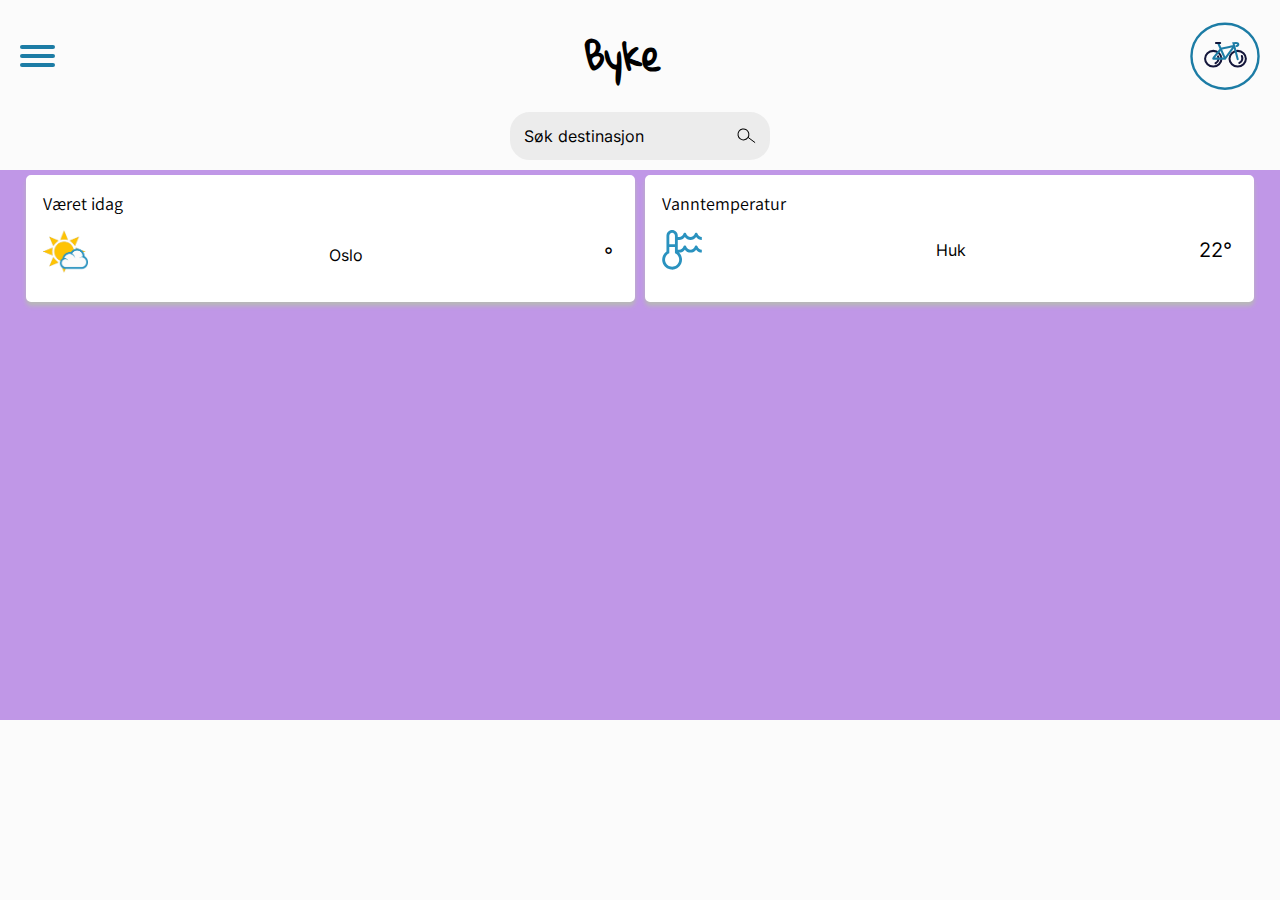
<file: index.html>
<!DOCTYPE html>
<html lang="no">
    <head>
        <meta charset="UTF-8">
        <meta name="viewport" content="width=device-width, initial-scale=1.0">
        <title>Temaoppgave 6 - Sofia Skärberg</title>
        <meta name="description" content="This app is about my trip">
        <link rel="stylesheet" href="./css/reset.css">
        <link rel="stylesheet" href="./css/style.css">
        <link rel="stylesheet" href="./css/font.css">
        <link href="https://api.mapbox.com/mapbox-gl-js/v2.7.0/mapbox-gl.css" rel="stylesheet">
    </head>

    <body>
        <header class="menu">
            <img src="./assets/icons/Menu.svg" class="hamburger">
            <nav class="navMenu hiddenMenu"> 
                <div class="menuBox">
                    <img src="./assets/icons/Exit.svg" class="close">
                    <img src="./assets/icons/Logo.svg" class="close">  
                </div>
                    <ul>
                        <li><h3>Sykkelparkering</h3></li>
                        <li><h3>Badeplasser</h3></li>
                        <li><h3>Planlegg en tur</h3></li>
                    </ul>
            </nav>

            <h1>Byke</h1>
            <img src="./assets/icons/Logo.svg" class="logo">
            <div class="fake" tabindex="-1"></div>
            
        </header>

        <div class="search">
            <p>Søk destinasjon</p>
            <img src="./assets/icons/Search icon.svg" alt="">
        </div>
        
        <div class="weather">
            <div class="card">
                <h4>Været idag</h4>
                <div class="card2">
                    <div id="weather"></div>
                    <p class="p4">Oslo</p>
                    <p class="p-temperature">°</p>
                </div>
            </div>
            
            <div class="card">
                <h4>Vanntemperatur</h4>
                <div class="card2">
                    <img src="./assets/icons/Water.svg" alt="">
                    <p class="p4">Huk</p>
                    <p class="p2">22°</p> 
                </div>
            </div>
        </div>
        <div class="popUp popUpHide">
            <p>Bike station</p>
            <img src="/assets/icons/NewBike.svg" alt="">
        </div>
        <div class="bikeContainer detailsHidden">
            <div class="top">
                <img src="./assets/icons/ExitSmall.svg" alt="">
                <div class="walk">
                    <img src="./assets/icons/Walk.svg" alt="">
                    <p>1 min</p> 
                </div>
            </div> 

            <h2>title</h2>
            <p class="address">address</p>
            <div class="avilability">
                <div class="available-bikes">
                    <img src="./assets/icons/NewBike.svg" alt="">
                    <p>sykkler</p>  
                </div> 
                <div class="available-docks">
                    <img src="./assets/icons/NewParking.svg" alt="">
                    <p>parkeringer</p>  
                </div> 
            </div>
           <!--  <button class="button">
                <p>Lås opp sykkel</p>
            </button>-->


        </div>

        <main id="map"></main>
        <script src="https://api.mapbox.com/mapbox-gl-js/v2.7.0/mapbox-gl.js"></script>
        <script type="module" src="./js/app.js"></script>
    </body>
</html>
</file>
<file: css/style.css>
body {
    background-color: #fbfbfb;
}

.menu {
    display: flex;
    justify-content: space-between;
    z-index: 4;
}

.menu img {
    margin: 20px;
}


#map {
    width: 100vw;
    height: 550px;
    background-color: rgb(192, 151, 231);
}

.error {
    background-color: rgb(195, 0, 49);
    color: white;
    font-size: 48px;
}

.hide-error {
    display: none;
}

.hamburger {
    position: relative;
    cursor: pointer;
}

.navMenu {
    position: absolute;
    width: 90%;
    height: 100vh;
    top: 0;
    left: 0;
    background-color: #FFEACE;
    color:black;
    z-index: 400;
    animation-name: easeIn; 
    animation-duration: 0.5s;
   
}

@keyframes easeIn {
    from {
        transform: translate(-400px);
    }
    to {
        transform: translate(0px);
    }    
}


.hiddenMenu {
    display: none;
    animation-name: ease-in-out;
    animation-duration: 0.5s;
}

.close {
    position: relative;
    cursor: pointer;
}

.navMenu ul {
    list-style: none;
}

.navMenu ul li {
    font-size: 24px;
    margin: 40px;
}

.navMenu img {
    margin-top: 30px;
    margin-left: 15px;
    max-width: 90px;
}

.menuBox {
    display: flex;
    justify-content: space-between;
    width: 65%;
    align-items: flex-start;

}

.hiddenLogo {
    display: none;
}

.logo {
    max-width: 70px;
}

.fake {
    display: none;
}

.block {
    display: block;
}

.marker {
    display: flex;
    justify-content: center;
    border: none;
    cursor: pointer;
    width: 40px;
    height: 40px;
    background-color: #2A92BF;
    border-radius: 20px;
    color: #FFF;
}

.markerActive {
    display: flex;
    cursor: pointer;
    width: 60px;
    background-color: #FFF;
    border-radius: 20px;
    border: 2px solid #2A92BF;
}

.marker:before {
    content: attr(availability);
    color: #FFF;
    font-size: 16px;
    padding: 10px;
    font-family: 'Inter', Courier New, Courier, monospace;
    font-weight: 600;
}

.markerActive:before {
    content: attr(availability);
    color: #2A92BF;
    font-size: 16px;
    padding: 10px;
    font-family: 'Inter', Courier New, Courier, monospace;
    font-weight: 600;
}

.mapboxgl-popup {
    max-width: 200px;
}

.weather {
    display: flex;
    flex-direction: row;
    justify-content: space-between;
    width: 96%;
    margin: 0 2%;
    gap: 10px;
    position: absolute;
    top: 175px;
    z-index: 50;
}

.hiddenWeather {
    display: none;
}

.card {
    border: 2px solid white;
    border-radius: 5px;
    padding: 10px;
    background-color: #FFF;
    box-shadow: 0px 4px 4px #b8b8b8;
    display: flex;
    flex-direction: column;
    flex: 1;
}

.card2 {
    display: flex;
    flex-direction: row;
    align-items: center;
    justify-content: space-between;
    margin: 10px;
    margin-left: 5px;
}

#weather {
    background-image: url("../assets/icons/weather/partlycloudy_day.jpg");
    background-size: contain;
    height: 50px;
    width: 45px;
    background-repeat: no-repeat;
}

.card img {
    height: 40px;
    width: 40px;
}

.search {
    width: 260px;
    margin: 0 auto 10px auto;
    background-color: #ECECEC;
    display: flex;
    flex-direction: row;
    justify-content: space-between;
    padding: 12px;
    border: 2px solid #ECECEC;
    border-radius: 20px;
}

.search img {
    height: 20px;
    width: 20px;
}

.bikeContainer {
    display: flex;
    flex-direction: column;
    border: none;
    border-radius: 5px;
    box-shadow: 0px 4px 4px #b8b8b8;
    position: absolute;
    bottom: -50px;
    z-index: 100;
    width: 96%;
    background-color: #FFF;
    margin: 0 2%;
    align-items: center;
}

.detailsHidden {
    display: none;
}

.bikeContainer img {
    height: fit-content;
    width: fit-content;
    margin: 15px;
}

.top {
    display: flex;
    flex-direction: row;
    align-items: center;
    justify-content: space-between;
    width: 100%;
}

.walk {
    display: flex;
    flex-direction: row;
    align-items: center;
    justify-content: space-between;
    margin-right: 10px;
}

.available-bikes {
    display: flex;
    flex-direction: row;
    width: 250px;
    align-items: center;
}

.available-bikes img {
    max-width: 30px;
}

.available-docks img {
    max-width: 30px;
}

.available-docks {
    display: flex;
    flex-direction: row;
    width: 250px;
    align-items: center;
}

.avilability {
    width: 90%;
    justify-content: space-between;
    display: flex;
    flex-direction: row;
    margin-bottom: 10px;
}

.button {
    background-color: #1C7CA5;
    color: white;
    padding: 10px 17px 10px 17px;
    border-radius: 5px;
    border: none;
    margin-bottom: 20px;
}

.popUp {
    display: flex;
    flex-direction: row;
    justify-content: space-between;
    width: 200px;
    background-color: white;
    position: absolute;
    z-index: 300;
    padding: 20px;
    border-radius: 5px;
    box-shadow: 0px 4px 4px #b8b8b8;
    margin-top: 150px;
    margin-left: 100px;
}

.popUp img {
    max-width: 30px;
}

.popUpHide {
    display: none;
}
</file>
<file: css/font.css>
/* logo */
@font-face {
    font-family: "Gloria";
    src: url(/assets/font/Gloria_Hallelujah/GloriaHallelujah-Regular.ttf);
}

/* heading */
@font-face {
    font-family: "Assistant";
    src: url(/assets/font/Assistant/Assistant-VariableFont_wght.ttf);
    font-weight: 400;
}

/* body */
@font-face {
    font-family: "Inter";
    src: url(/assets/font/Inter/Inter-VariableFont_slnt\,wght.ttf);
    font-weight: 400;
}

/* logo */
h1 {
    font-family: 'Gloria', Courier New, Courier, monospace;
    font-size: 36px;
    margin: 20px;
}

/* heading */
h2 {
    font-family: 'Assistant', Courier New, Courier, monospace;
    font-size: 32px;
    font-weight: 400;
}


h3 {
    font-family: 'Assistant', Courier New, Courier, monospace;
    font-size: 24px;
    font-weight: 400;
    line-height: 150%;
}

h4 {
    font-family: 'Assistant', Courier New, Courier, monospace;
    font-size: 18px;
    font-weight: 400;  
    margin: 5px;  
}

/* body */
p {
    font-family: 'Inter', Courier New, Courier, monospace;
    font-size: 16px;
    font-weight: 400;
    line-height: 125%;
}

.p2, .p-temperature {
    font-family: 'Inter', Courier New, Courier, monospace;
    font-size: 20px;
    font-weight: 300;
}

.address {
    font-family: 'Inter', Courier New, Courier, monospace;
    font-size: 16px;
    font-weight: 300;
    margin: 10px;
}
</file>
